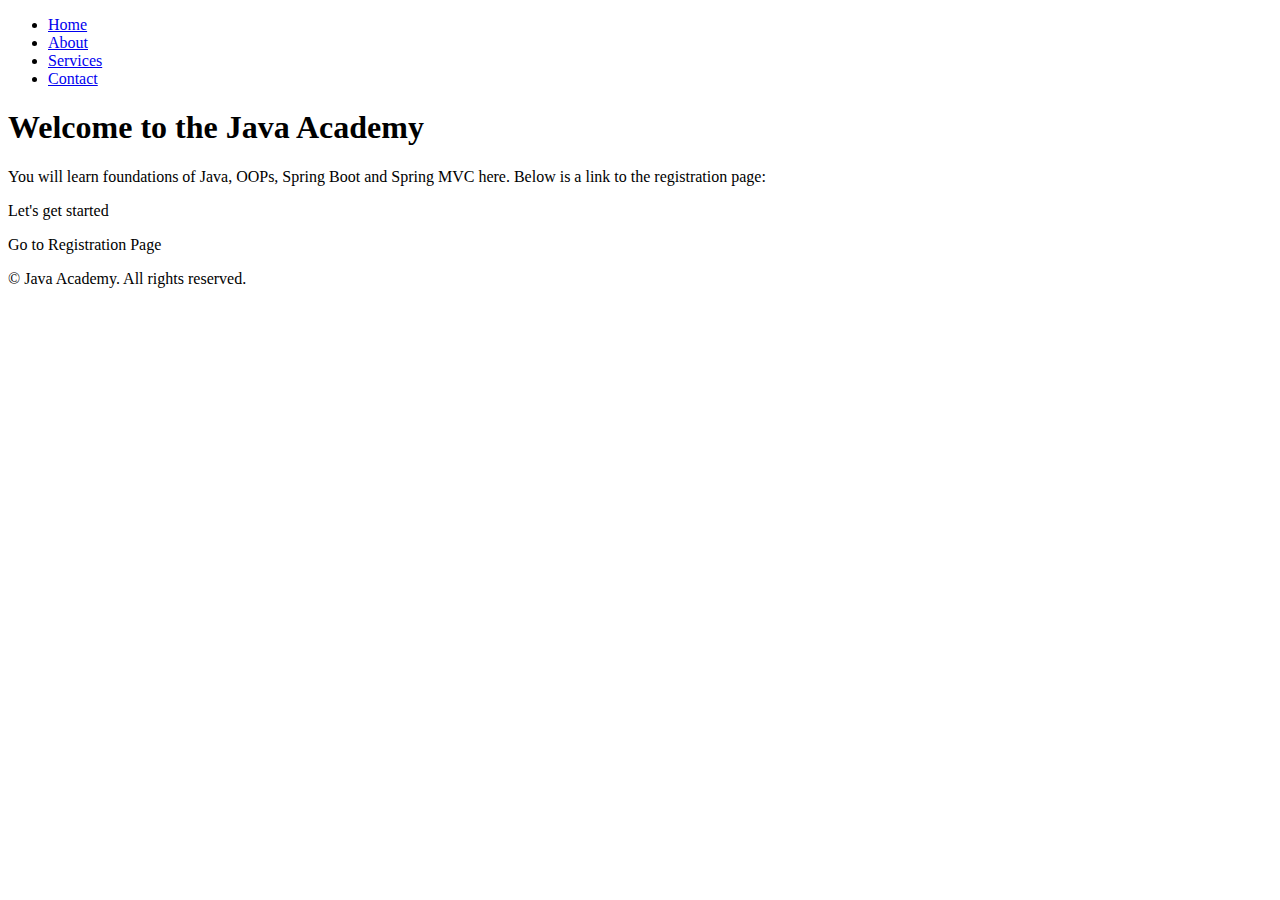
<file: src/main/resources/templates/index.html>
<!DOCTYPE html>
<html lang="en">
<head>
    <meta charset="UTF-8">
    <meta name="viewport" content="width=device-width, initial-scale=1.0">
    <title>Java Academy</title>
    <link rel="stylesheet" th:href="@{/css/styles.css}">
</head>
<body>
    <div class="container">
        <aside>
            <nav>
                <ul>
                    <li><a href="#">Home</a></li>
                    <li><a href="#">About</a></li>
                    <li><a href="#">Services</a></li>
                    <li><a href="#">Contact</a></li>
                </ul>
            </nav>
        </aside>

        <main>
            <h1>Welcome to the Java Academy</h1>
            <p>You will learn foundations of Java, OOPs, Spring Boot and Spring MVC here. Below is a link to the registration page:</p>
            <p th:text="${message}">Let's get started</p>
            <a th:href="@{/registration}">Go to Registration Page</a>
        </main>
    </div>

    <footer>
        <p>&copy; <span th:text="${#dates.format(#dates.createNow(), 'yyyy')}"></span> Java Academy. All rights reserved.</p>
    </footer>
</body>
</html>
</file>
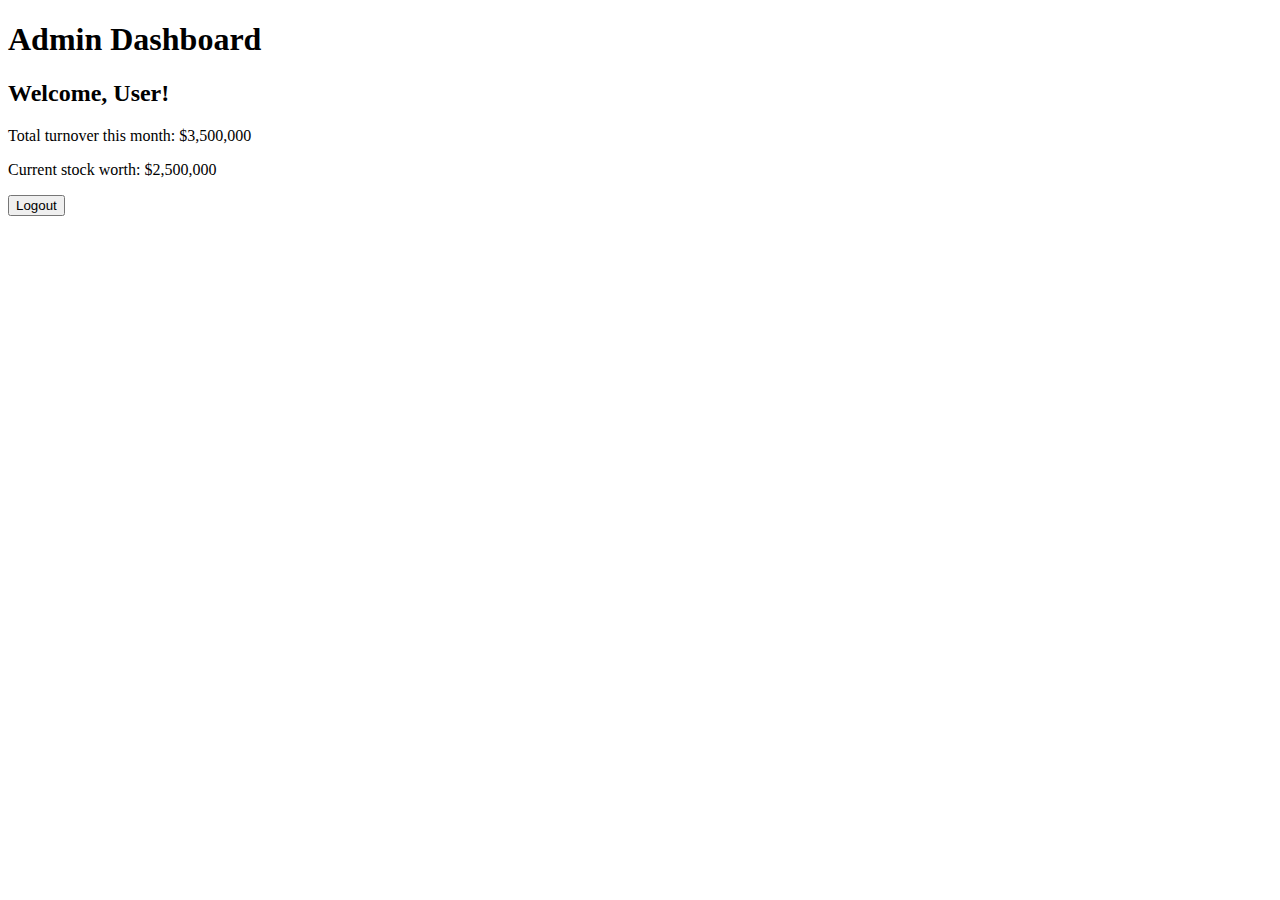
<file: src/main/resources/templates/admin.html>
<!DOCTYPE html>
<html xmlns:th="http://www.thymeleaf.org">
<head>
    <meta charset="UTF-8">
    <title>Admin Dashboard</title>
</head>
<body>
    <h1>Admin Dashboard</h1>
    <h2>Welcome, <span th:text="${username}">User</span>!</h2>
    
    <p>Total turnover this month: $3,500,000</p>
    <p>Current stock worth: $2,500,000</p>
    
    <form th:action="@{/logout}" method="post">
        <button type="submit">Logout</button>
    </form>
</body>
</html>
</file>
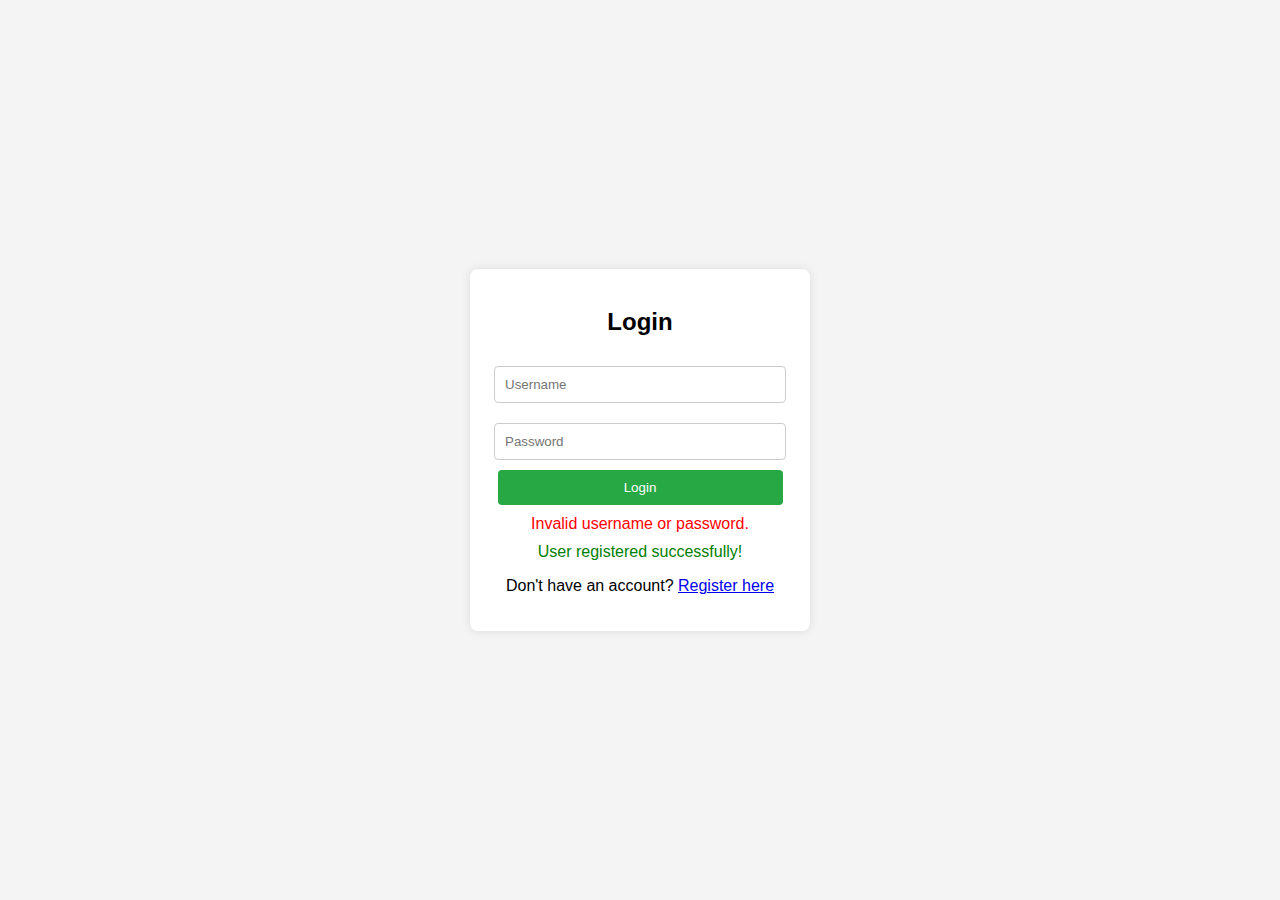
<file: src/main/resources/templates/login.html>
<!DOCTYPE html>
<html xmlns:th="http://www.thymeleaf.org">
<head>
    <meta charset="UTF-8">
    <title>Login Page</title>
    <style>
        body { font-family: Arial, sans-serif; background-color: #f4f4f4; display: flex; justify-content: center; align-items: center; height: 100vh; margin: 0; }
        .login-container { background-color: #fff; padding: 20px; border-radius: 8px; box-shadow: 0 0 10px rgba(0, 0, 0, 0.1); width: 300px; text-align: center; }
        .login-container h2 { margin-bottom: 20px; }
        .login-container input { width: 90%; padding: 10px; margin: 10px 0; border: 1px solid #ccc; border-radius: 4px; }
        .login-container button { width: 95%; padding: 10px; background-color: #28a745; color: #fff; border: none; border-radius: 4px; cursor: pointer; }
        .login-container button:hover { background-color: #218838; }
        .error { color: red; margin-top: 10px; }
        .success { color: green; margin-top: 10px; }
    </style>
</head>
<body>
    <div class="login-container">
        <h2>Login</h2>
        <form th:action="@{/login}" method="post">
            <input type="text" name="username" placeholder="Username" required>
            <input type="password" name="password" placeholder="Password" required>
            <button type="submit">Login</button>
        </form>
        
        <div th:if="${param.error}" class="error">
            Invalid username or password.
        </div>
        <div th:if="${param.success}" class="success">
            User registered successfully!
        </div>
        
        <p>Don't have an account? <a href="/register">Register here</a></p>
    </div>
</body>
</html>
</file>
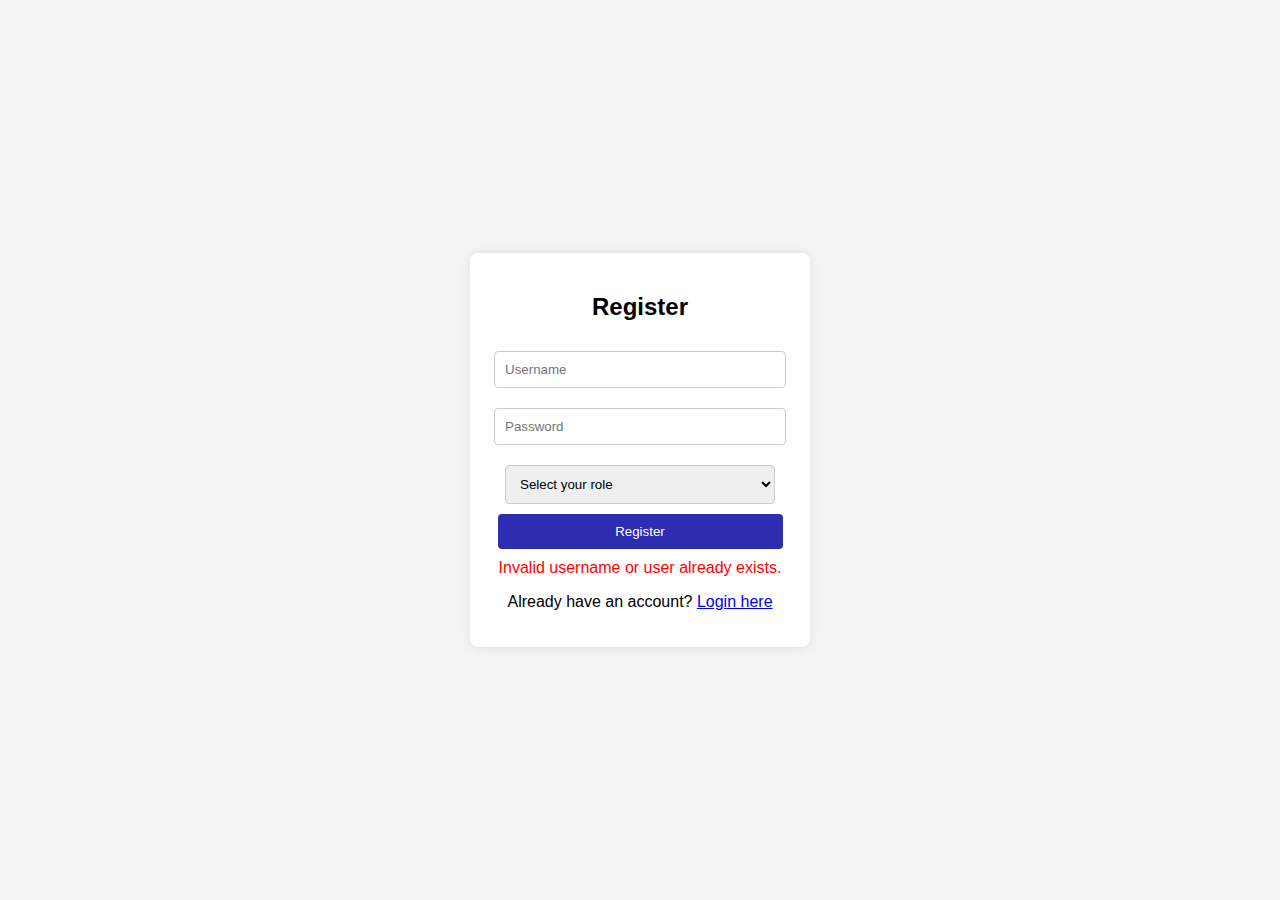
<file: src/main/resources/templates/register.html>
<!DOCTYPE html>
<html xmlns:th="http://www.thymeleaf.org">
<head>
    <meta charset="UTF-8">
    <title>Registration Page</title>
    <style>
        /* CSS แต่งสวยๆ ก๊อปมาจาก Lab 8 */
        body { font-family: Arial, sans-serif; background-color: #f4f4f4; display: flex; justify-content: center; align-items: center; height: 100vh; margin: 0; }
        .registration-container { background-color: #fff; padding: 20px; border-radius: 8px; box-shadow: 0 0 10px rgba(0, 0, 0, 0.1); width: 300px; text-align: center; }
        .registration-container h2 { margin-bottom: 20px; }
        .registration-container input, .registration-container select { width: 90%; padding: 10px; margin: 10px 0; border: 1px solid #ccc; border-radius: 4px; }
        .registration-container button { width: 95%; padding: 10px; background-color: #2d2db0; color: #fff; border: none; border-radius: 4px; cursor: pointer; }
        .registration-container button:hover { background-color: #1a1a8a; }
        .error { color: red; margin-top: 10px; }
    </style>
</head>
<body>
    <div class="registration-container">
        <h2>Register</h2>
        <form th:action="@{/register}" method="post">
            <input type="text" name="username" placeholder="Username" required>
            <input type="password" name="password" placeholder="Password" required>
            
            <select name="role" required>
                <option value="" disabled selected>Select your role</option>
                <option value="ADMIN">Admin</option>
                <option value="STAFF">Staff</option>
            </select>
            
            <button type="submit">Register</button>
        </form>
        
        <div th:if="${param.error}" class="error">
            Invalid username or user already exists.
        </div>
        
        <p>Already have an account? <a href="/login">Login here</a></p>
    </div>
</body>
</html>
</file>
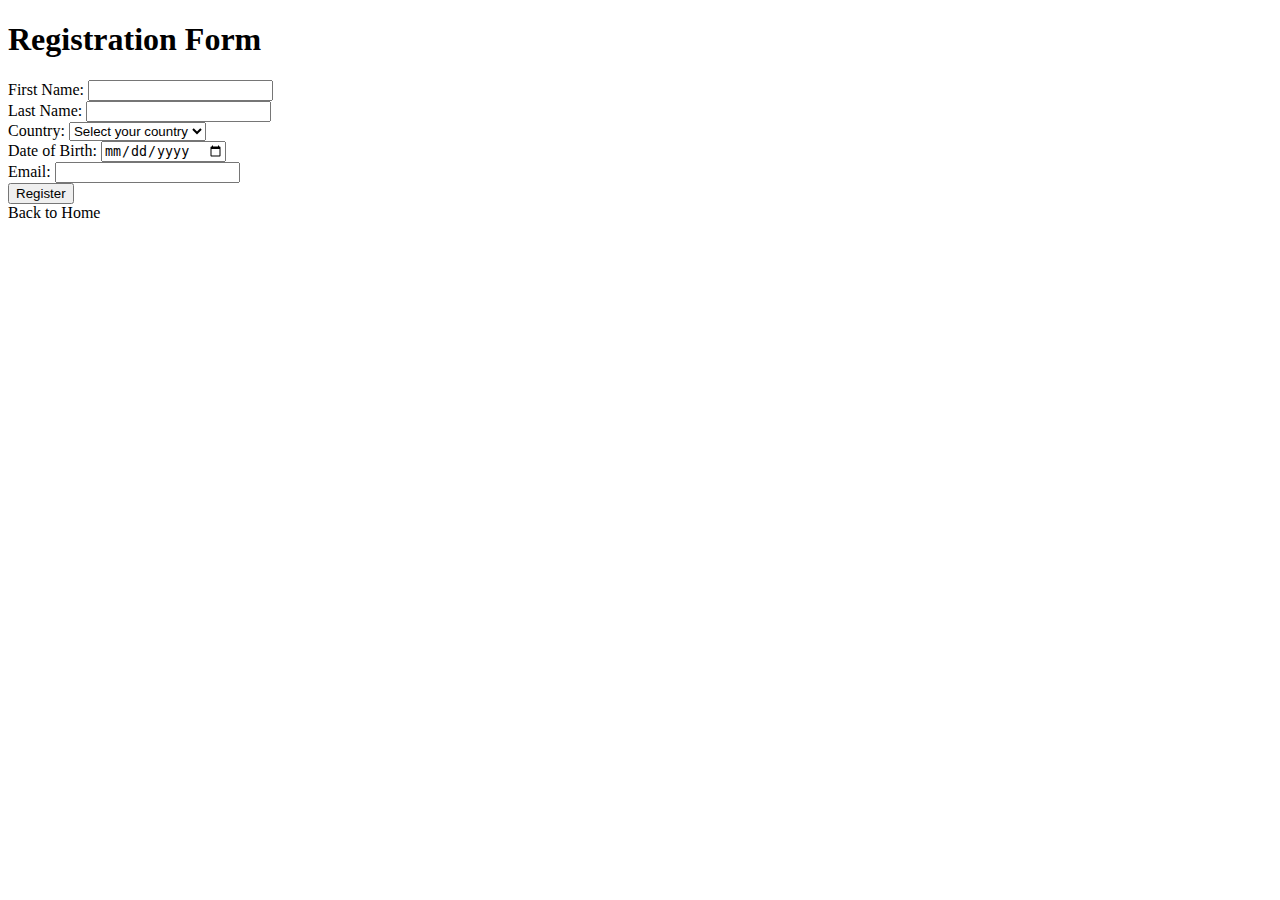
<file: src/main/resources/templates/registration.html>
<!DOCTYPE html>
<html xmlns:th="http://www.thymeleaf.org">
<head>
    <meta charset="UTF-8">
    <meta name="viewport" content="width=device-width, initial-scale=1.0">
    <title>Registration Page</title>
    <link rel="stylesheet" th:href="@{/css/styles.css}">
</head>
<body>
    <div class="form-container">
        <h1>Registration Form</h1>
        <form action="/register" method="post" th:object="${registrationForm}">
            
            <label for="firstName">First Name:</label>
            <input type="text" id="firstName" th:field="*{firstName}" required>
            <span th:if="${#fields.hasErrors('firstName')}" th:errors="*{firstName}" class="error"></span>
            <br>
            
            <label for="lastName">Last Name:</label>
            <input type="text" id="lastName" th:field="*{lastName}" required>
            <span th:if="${#fields.hasErrors('lastName')}" th:errors="*{lastName}" class="error"></span>
            <br>
            
            <label for="country">Country:</label>
            <select id="country" th:field="*{country}" required>
                <option value="">Select your country</option>
                <option value="usa">United States</option>
                <option value="canada">Canada</option>
                <option value="uk">United Kingdom</option>
                <option value="australia">Australia</option>
                <option value="india">India</option>
            </select>
            <span th:if="${#fields.hasErrors('country')}" th:errors="*{country}" class="error"></span>
            <br>
            
            <label for="dob">Date of Birth:</label>
            <input type="date" id="dob" th:field="*{dob}" required>
            <span th:if="${#fields.hasErrors('dob')}" th:errors="*{dob}" class="error"></span>
            <br>
            
            <label for="email">Email:</label>
            <input type="email" id="email" th:field="*{email}" required>
            <span th:if="${#fields.hasErrors('email')}" th:errors="*{email}" class="error"></span>
            <br>
            
            <button type="submit">Register</button>
        </form>
        
        <a th:href="@{/}">Back to Home</a>
    </div>
</body>
</html>
</file>
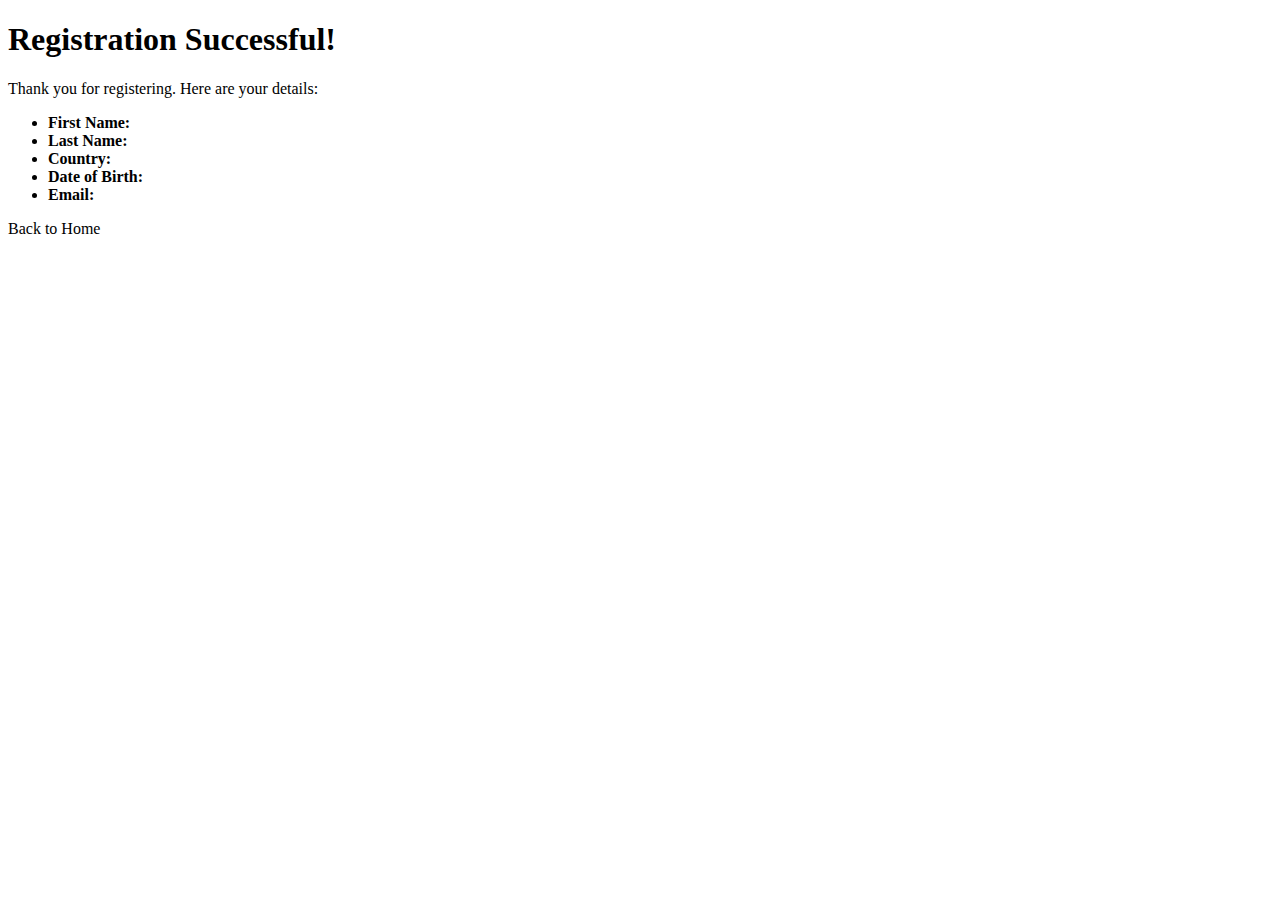
<file: src/main/resources/templates/success.html>
<!DOCTYPE html>
<html xmlns:th="http://www.thymeleaf.org">
<head>
    <meta charset="UTF-8">
    <meta name="viewport" content="width=device-width, initial-scale=1.0">
    <title>Registration Successful</title>
    <link rel="stylesheet" th:href="@{/css/styles.css}">
</head>
<body>
    <div class="form-container">
        <h1>Registration Successful!</h1>
        <p>Thank you for registering. Here are your details:</p>
        <ul>
            <li><strong>First Name:</strong> <span th:text="${firstName}"></span></li>
            <li><strong>Last Name:</strong> <span th:text="${lastName}"></span></li>
            <li><strong>Country:</strong> <span th:text="${country.toUpperCase()}"></span></li>
            <li><strong>Date of Birth:</strong> <span th:text="${dob}"></span></li>
            <li><strong>Email:</strong> <span th:text="${email}"></span></li>
        </ul>
        <a th:href="@{/}">Back to Home</a>
    </div>
</body>
</html>
</file>
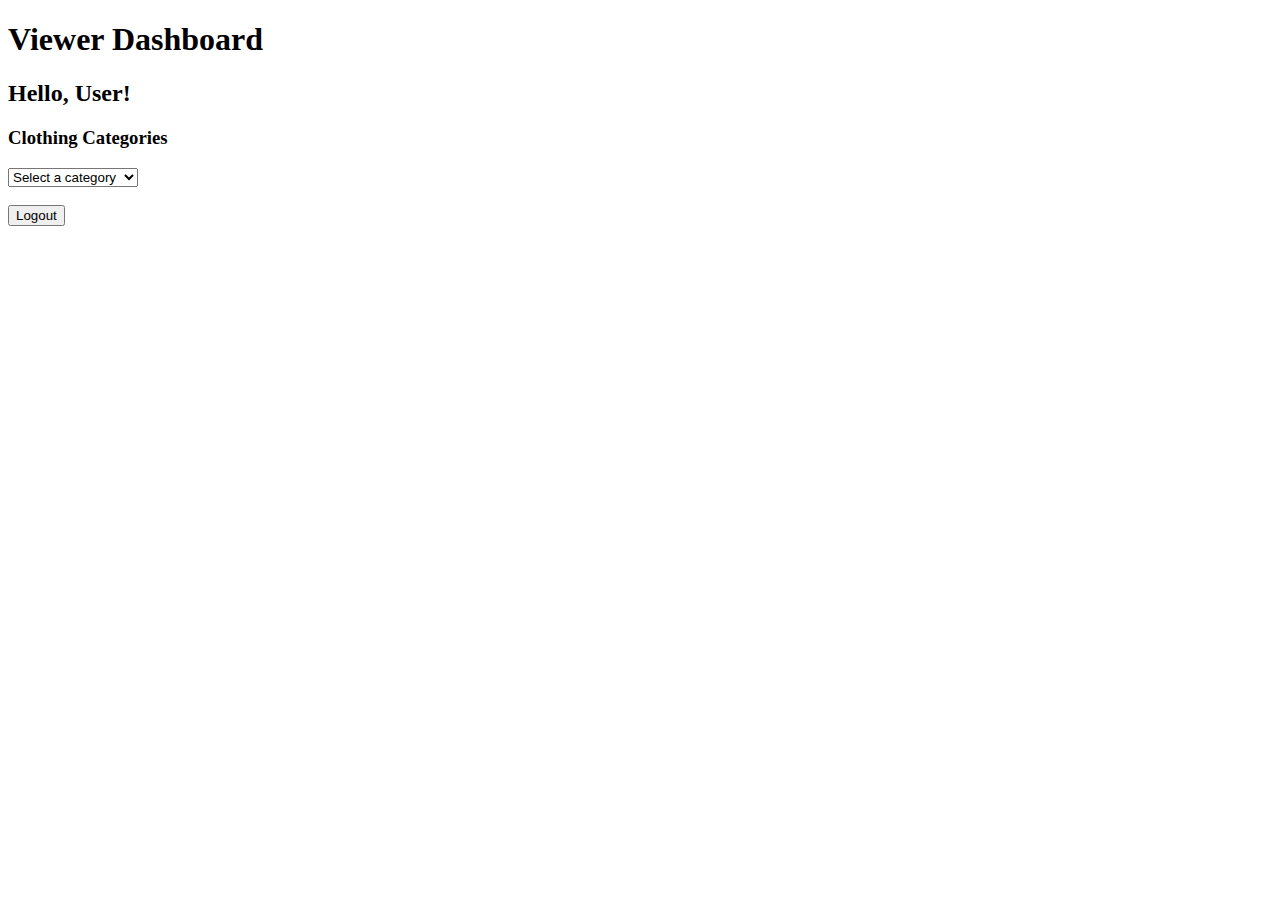
<file: src/main/resources/templates/viewer.html>
<!DOCTYPE html>
<html xmlns:th="http://www.thymeleaf.org">
<head>
    <meta charset="UTF-8">
    <title>Viewer Page</title>
</head>
<body>
    <h1>Viewer Dashboard</h1>
    <h2>Hello, <span th:text="${username}">User</span>!</h2>
    
    <h3>Clothing Categories</h3>
    <select name="categories" id="categories">
        <option value="" disabled selected>Select a category</option>
        <option value="mens-clothing">Men's Clothing</option>
        <option value="womens-clothing">Women's Clothing</option>
        <option value="kids-clothing">Kids' Clothing</option>
        <option value="shoes">Shoes</option>
    </select>
    
    <br><br>
    
    <form th:action="@{/logout}" method="post">
        <button type="submit">Logout</button>
    </form>
</body>
</html>
</file>
